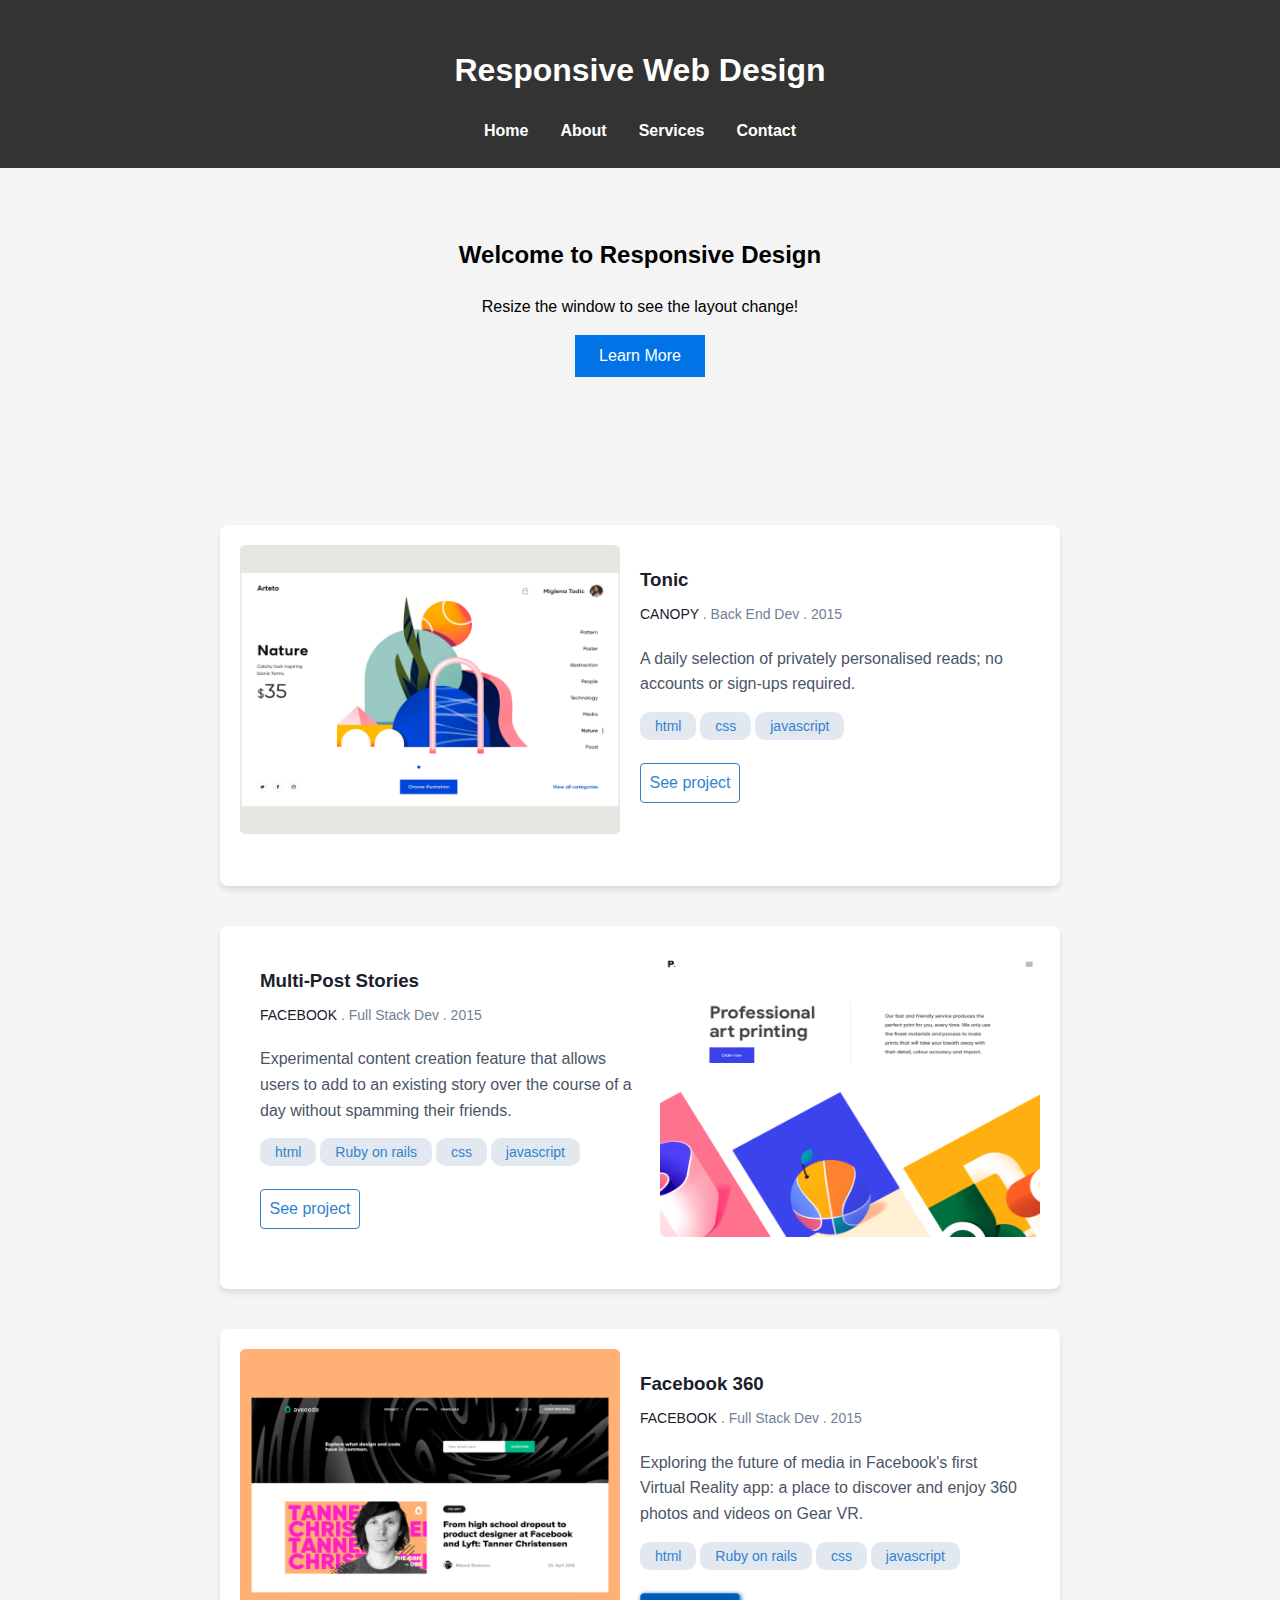
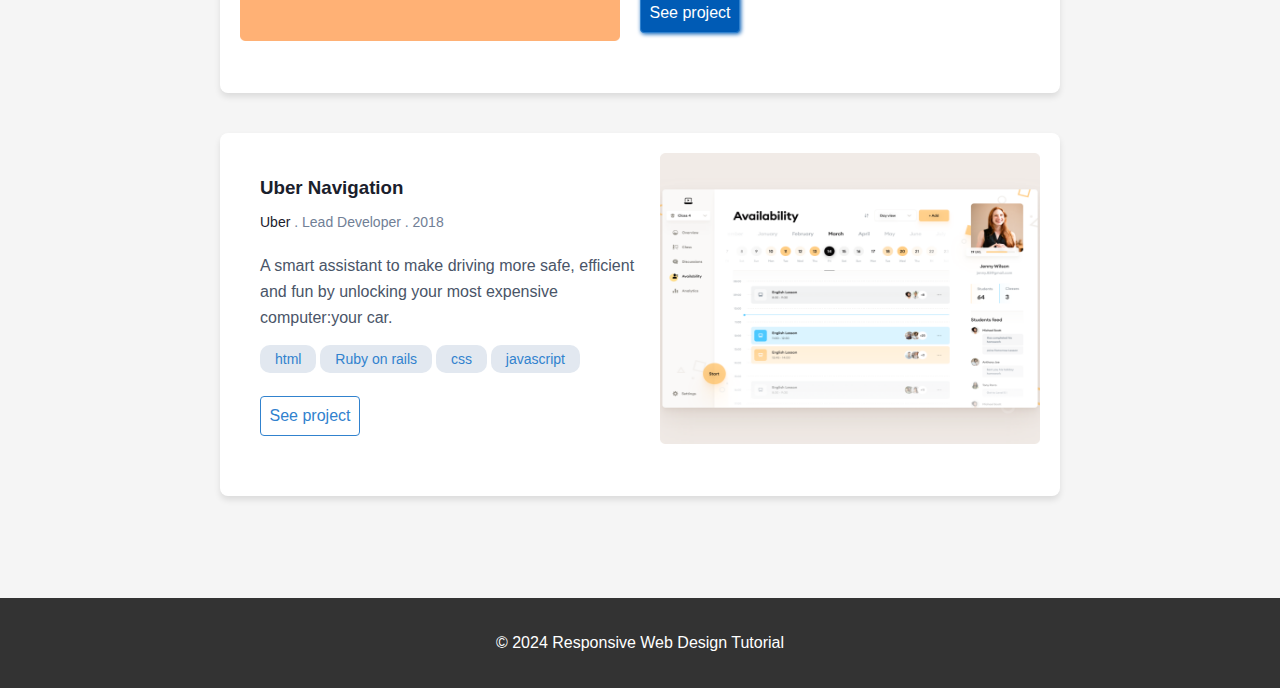
<file: index.html>
<!DOCTYPE html>
<html lang="en">
<head>
  <meta charset="UTF-8">
  <meta name="viewport" content="width=device-width, initial-scale=1.0">
  <title>Responsive Web Design & Pseudo-classes</title>
  <link rel="stylesheet" href="./css/style.css">
</head>
<body>
  <header class="header">
    <div>
      <h1>Responsive Web Design</h1>


    </div>
    <nav class="nav">
      <ul>
        <li><a href="#home">Home</a></li>
        <li><a href="#about">About</a></li>
        <li><a href="#services">Services</a></li>
        <li><a href="#contact">Contact</a></li>
      </ul>
    </nav>
  </header>
  
  <section class="hero">
    <h2>Welcome to Responsive Design</h2>
    <p>Resize the window to see the layout change!</p>
    <button class="cta-button">Learn More</button>
  </section>

  <section class="cards">
    <div class="card">
        <div class="card-image">
          <img src="./assets/orange-project.png" alt="picture" width="70%" height="90%">
        </div>
        <div class="card-content">
          <h3 class="title">Tonic</h3>
          <p class="subtitle"><span style="color: #1a202c;">CANOPY</span> . Back End Dev . 2015</p>
          <p class="description">A daily selection of privately personalised reads; no accounts or sign-ups required.</p>
          <div class="tags">
            <span class="tag">html</span>
            <span class="tag">css</span>
            <span class="tag">javascript</span>
          </div>
          <button class="button">See project</button>
        </div>
     </div>
    
    <div class="card">
      <div class="card-content">
        <h3 class="title">Multi-Post Stories</h3>
        <p class="subtitle"><span style="color: #1a202c;">FACEBOOK</span> . Full Stack Dev . 2015</p>
        <p class="description">Experimental content creation feature that allows users to add to an existing story over the course of a day without spamming their friends.</p>
      <div class="tags">
        <span class="tag">html</span>
        <span class="tag">Ruby on rails</span>
        <span class="tag">css</span>
        <span class="tag">javascript</span>
      </div>
      <button class="button">See project</button>
      </div>
      <div class="card-image">
        <img src="./assets/colorful.png" alt="picture" width="50%" height="90%">
      </div>
    </div>
      
      <div class="card">
        <div class="card-image">
          <img src="./assets/Snapshoot Portfolio.png" alt="picture" width="50%" height="90%">
        </div>
        <div class="card-content">
          <h3 class="title">Facebook 360</h3>
          <p class="subtitle"><span style="color: #1a202c;">FACEBOOK</span> . Full Stack Dev . 2015</p>
          <p class="description">Exploring the future of media in Facebook's first Virtual Reality app: a place to discover and enjoy 360 photos and videos on Gear VR.</p>
          <div class="tags">
            <span class="tag">html</span>
            <span class="tag">Ruby on rails</span>
            <span class="tag">css</span>
            <span class="tag">javascript</span>
          </div>
          <button class="butn">See project</button>
          </div>
        </div>

    <div class="card">
      <div class="card-content">
        <h3 class="title">Uber Navigation</h3>
        <p class="subtitle"><span style="color: #1a202c;">Uber</span> . Lead Developer . 2018</p>
        <p class="description">A smart assistant to make driving more safe, efficient and fun by unlocking your most expensive computer:your car.</p>
      <div class="tags">
        <span class="tag">html</span>
        <span class="tag">Ruby on rails</span>
        <span class="tag">css</span>
        <span class="tag">javascript</span>
      </div>
      <button class="button">See project</button>
      </div>
      <div class="card-image">
        <img src="./assets/Multi-post.png" alt="picture" width="50%" height="90%">
      </div>
    </div>
  </section>

  <footer class="footer">
    <p>&copy; 2024 Responsive Web Design Tutorial</p>
  </footer>
</body>
</html>
</file>
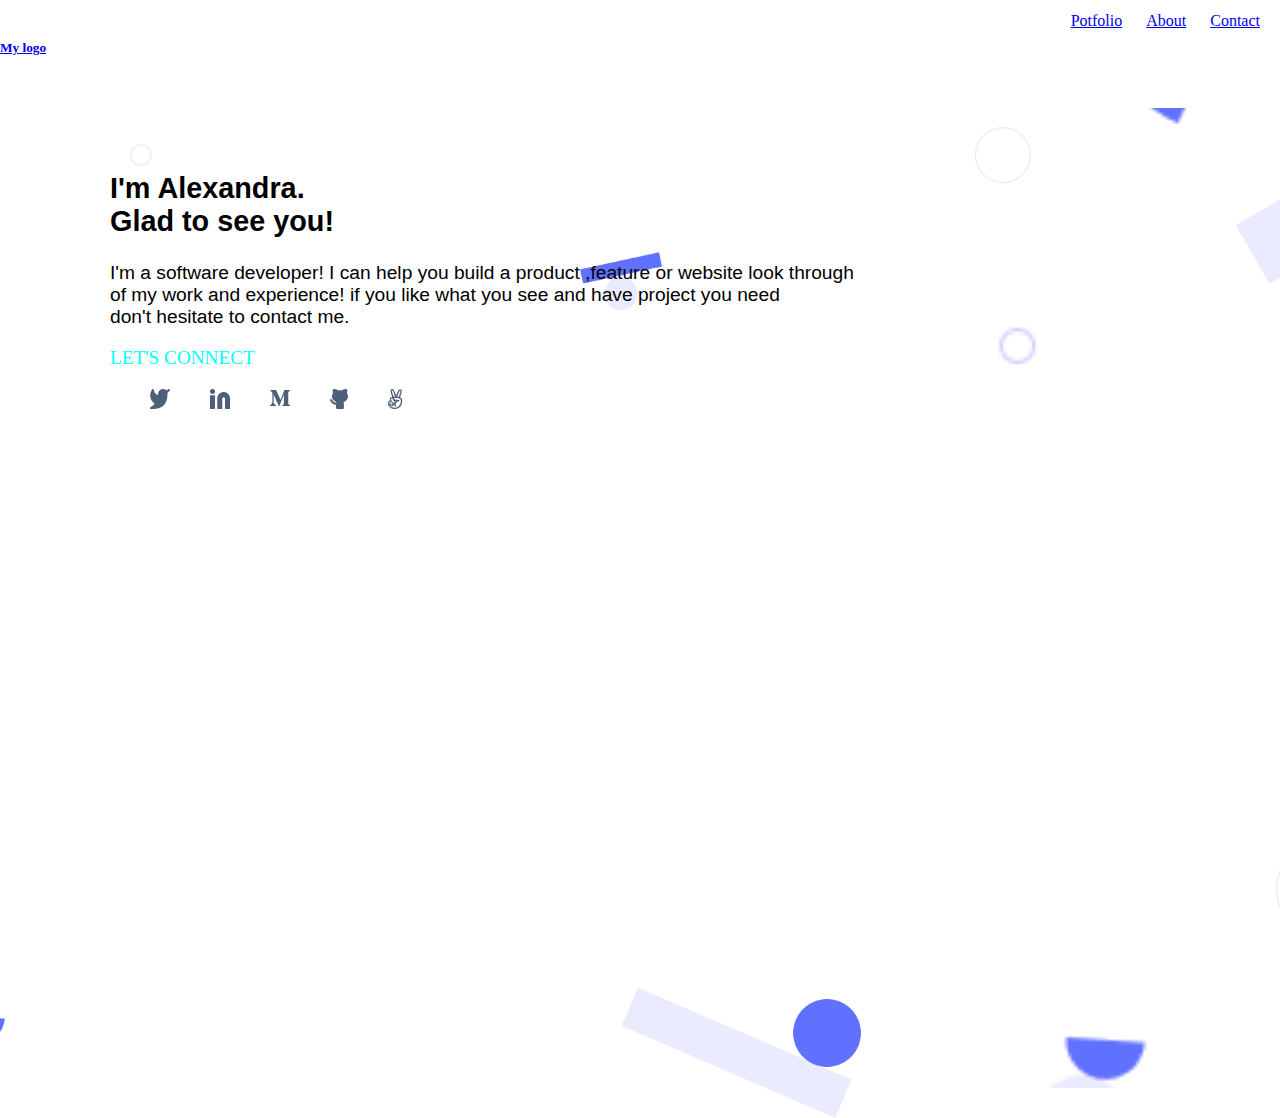
<file: headersection.html>
<!DOCTYPE html>
<html lang="en">
<head>
    <meta charset="UTF-8">
    <meta name="viewport" content="width=device-width, initial-scale=1.0">
    <title>Document</title>
    <link rel="stylesheet" href="headersection.css">
</head>
<body>
    <header>
            <div class="start">
                <div class="logo">
                    <a href="assets/mylogo.png"><h5>My logo</h5></a>
                </div>
                <div class="about">
                    <a href="potfolio">Potfolio</a>
                    <a href="about">About</a>
                    <a href="0707712786">Contact</a><br><br><br>
                
                </div>
            </div>    
            <div class="container">    
                <div class="intro">
                        <div class="writings">
                            <h2>I'm Alexandra.<br>Glad to see you!</h2>
                            <p>I'm a software developer! I can help you build a product ,feature or website look through<br> of my work and experience! if you like what you see and have project you need<br>  don't hesitate to contact me.
                            </p>
                        </div>    
                        <div class="connect">  
                            <p> LET'S CONNECT</p> 

                            <div class="socialmedia">
                                <div class="twitter">
                                    <a href="https://x.com/?lang=en">
                                        <img src="assets/twitter.png" >
                                    </a>
                                </div>

                                <div class="linkdin">
                                    <a href="https://www.linkedin.com/company/login">
                                        <img src="assets/Linkedin icon.png">
                                    </a>
                                </div>

                                <div class="media">
                                    <a href="https://www.ecoreseau.fr/author/lmedia">
                                        <img src="assets/socialIcon.png" >
                                    </a>
                                </div>

                                <div class="github">
                                    <a href="https://github.com/Robert-89">
                                        <img src="assets/git.png" >
                                    </a>

                                </div>
                                <div class="twohand">
                                    <a href="twohand">
                                        <img src="assets/twohandicon.png" >
                                    </a>

                                </div>

                            </div>
                      </div>     
                </div>
               
            </div>      
            
    </header>
</body>
</html>
</file>
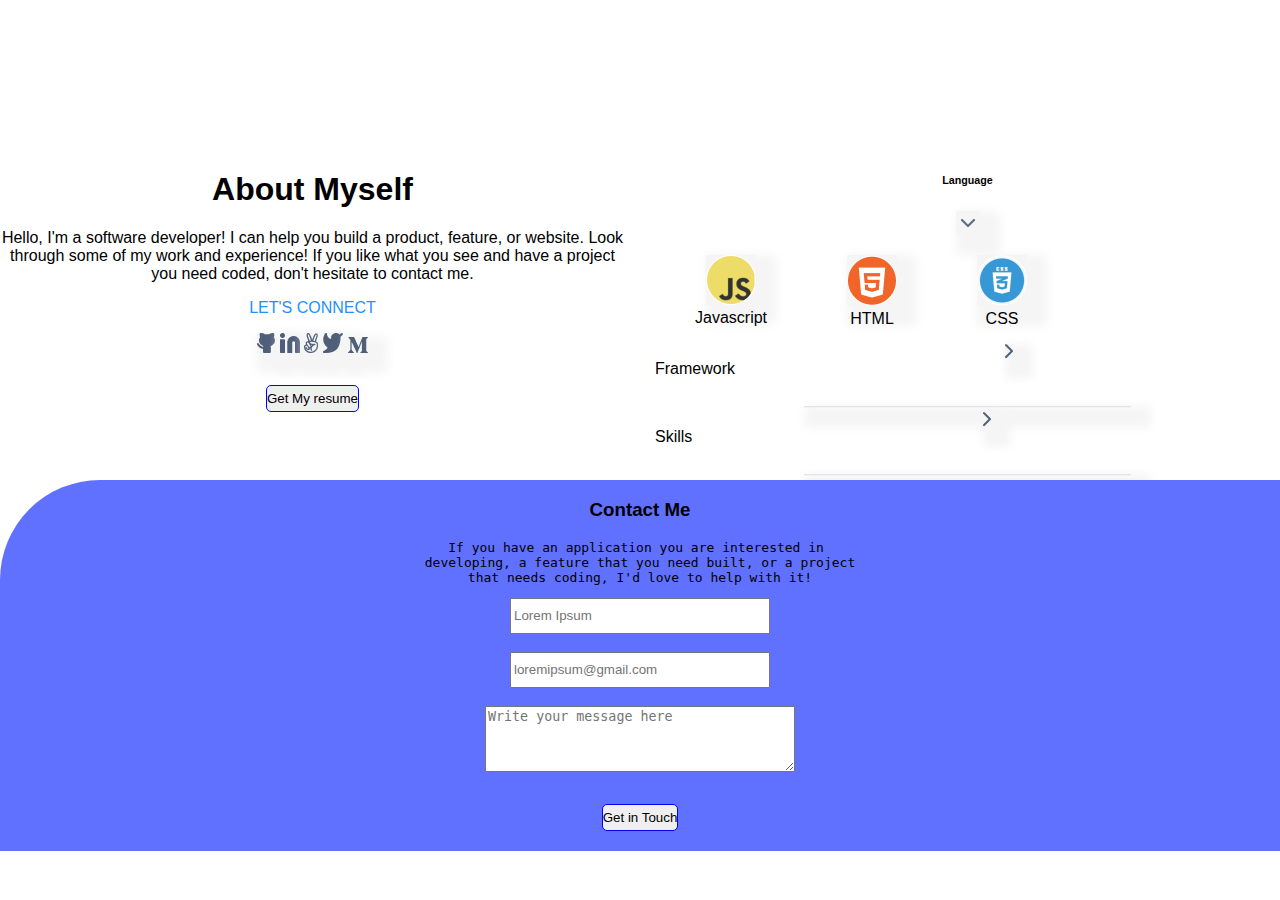
<file: index copy.html>
<!DOCTYPE html>
<html lang="en">
<head>
    <meta charset="UTF-8">
    <meta name="viewport" content="width=device-width, initial-scale=1.0">
    <title>Portfolio</title>
    <link rel="stylesheet" href="style.css">
</head>
<body>
    <div class="container">
        <div class="pre-footer">
            <div class="image">
                <h1>About Myself</h1>
                <p>Hello, I'm a software developer! I can help you build a product, feature, or website. Look through some of my work and experience! If you like what you see and have a project you need coded, don't hesitate to contact me.</p>
                <p  class="let">LET'S CONNECT</p>
                <a href="http://www.github.com"><img src="assets/git.png" alt="GitHub"></a>
                <a href="http://www.linkedin.com"><img src="assets/Linkedin icon.png" alt="LinkedIn"></a>
                <a href="http://www.twohand.com"><img src="assets/twohandicon.png" alt="Twohand"></a>
                <a href="http://www.twitter.com"><img src="assets/twitter.png" alt="Twitter"></a>
                <a href="http://www.socialmedia.com"><img src="assets/socialIcon.png" alt="Social Media"></a>
                <br><br>
                <button> Get My resume</button>
    
            </div>
           
            <div class="programme">
                <div class="lang"><h6>Language</h6><img src="assets/arrowdown.png" alt="Arrow Down"></div>
                    <div class="fig">
                        <figure>
                            <img src="assets/Javascript_ellipse 1.png" >
                            <figcaption>Javascript</figcaption>
                        </figure>      
                        <figure>
                            <img src="assets/html_ellipse 1.png"> 
                            <figcaption>HTML</figcaption>
                        </figure>    
                        <figure>
                            <img src="assets/cssecllipse.png">
                            <figcaption>CSS</figcaption>
                        </figure>  
                    </div>
                <div class="frameimage">
                    <div class="frameworks"><p>Framework</p></div>
                    <div class="fimage"><img src="assets/arrowright.png" alt="Arrow Right"></div>
                </div>
                <img src="assets/Separator Bottom.png" >
               
                    
                <div class="skillimage">
                    <div class="skills"><p>Skills</p></div>
                    <div class="simage"><img src="assets/arrowright.png" alt="Arrow Right"></div>
                </div>
                <img src="assets/Separator Bottom.png" > 
    
                
            </div>
        </div>
        <footer>
             <h3>Contact Me</h3>
                <pre>If you have an application you are interested in <br> developing, a feature that you need built, or a project <br>that needs coding, I'd love to help with it!</pre>
                <form>
                    <input type="text" placeholder="Lorem Ipsum"><br><br>
                    <input type="email" placeholder="loremipsum@gmail.com"><br><br>
                    <textarea placeholder="Write your message here" rows="4" cols="36.5"></textarea><br><br>
                    <button type="submit">Get in Touch</button>
                </form>
        </footer>

    </div>
</body>
</html>
</file>
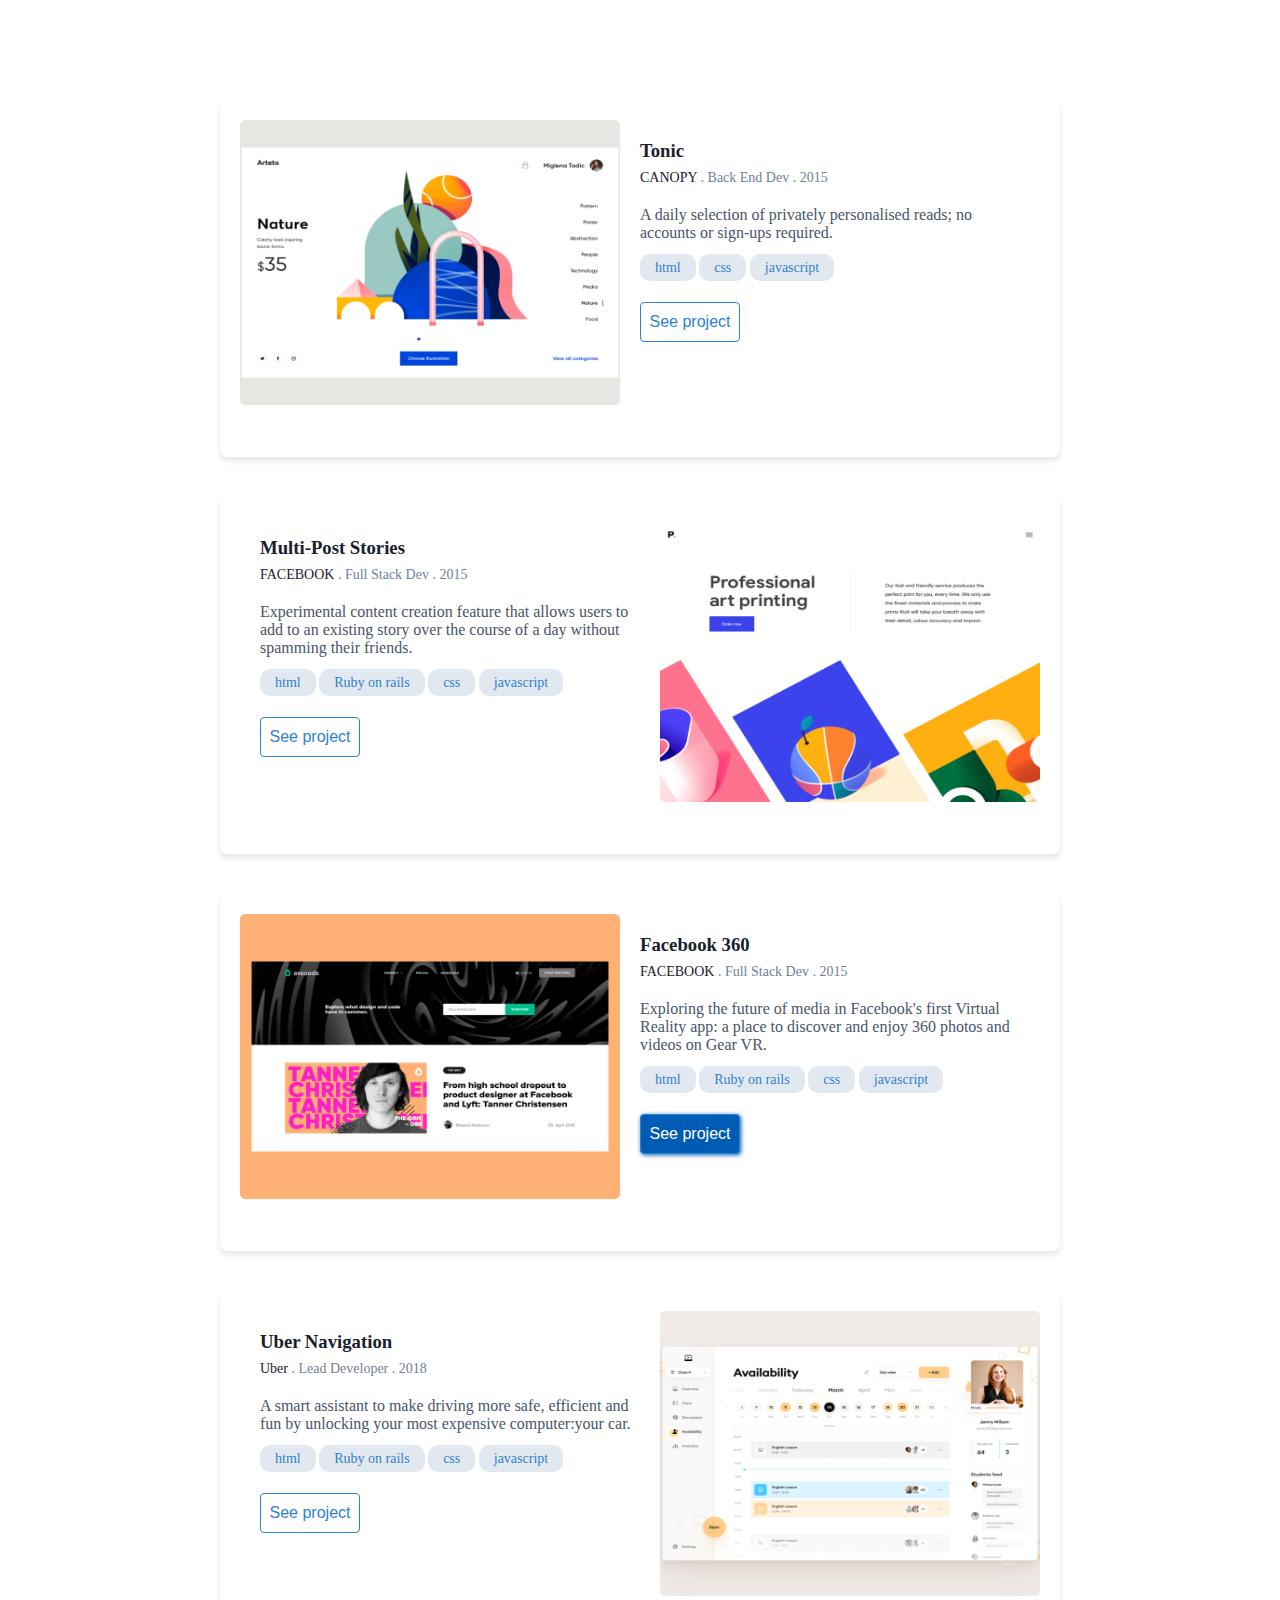
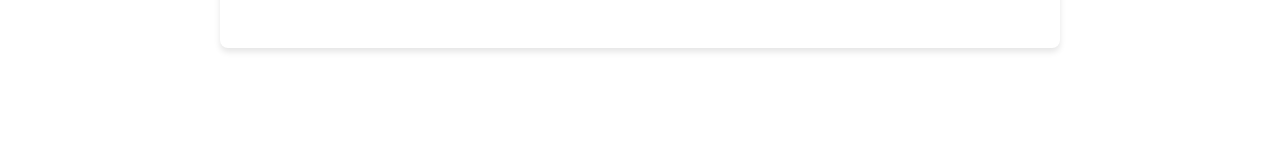
<file: project.html>
<!DOCTYPE html>
<html lang="en">
<head>
    <meta charset="UTF-8">
    <meta name="viewport" content="width=device-width, initial-scale=1.0">
    <title>Document</title>
    <link rel="stylesheet" href="project.css">
</head>
<body>
    <section class="cards">
        <div class="card">
            <div class="card-image">
              <img src="./assets/orange-project.png" alt="picture" width="70%" height="90%">
            </div>
            <div class="card-content">
              <h3 class="title">Tonic</h3>
              <p class="subtitle"><span style="color: #1a202c;">CANOPY</span> . Back End Dev . 2015</p>
              <p class="description">A daily selection of privately personalised reads; no accounts or sign-ups required.</p>
              <div class="tags">
                <span class="tag">html</span>
                <span class="tag">css</span>
                <span class="tag">javascript</span>
              </div>
              <button class="button">See project</button>
            </div>
         </div>
        
        <div class="card">
          <div class="card-content">
            <h3 class="title">Multi-Post Stories</h3>
            <p class="subtitle"><span style="color: #1a202c;">FACEBOOK</span> . Full Stack Dev . 2015</p>
            <p class="description">Experimental content creation feature that allows users to add to an existing story over the course of a day without spamming their friends.</p>
          <div class="tags">
            <span class="tag">html</span>
            <span class="tag">Ruby on rails</span>
            <span class="tag">css</span>
            <span class="tag">javascript</span>
          </div>
          <button class="button">See project</button>
          </div>
          <div class="card-image">
            <img src="./assets/colorful.png" alt="picture" width="50%" height="90%">
          </div>
        </div>
          
          <div class="card">
            <div class="card-image">
              <img src="./assets/Snapshoot Portfolio.png" alt="picture" width="50%" height="90%">
            </div>
            <div class="card-content">
              <h3 class="title">Facebook 360</h3>
              <p class="subtitle"><span style="color: #1a202c;">FACEBOOK</span> . Full Stack Dev . 2015</p>
              <p class="description">Exploring the future of media in Facebook's first Virtual Reality app: a place to discover and enjoy 360 photos and videos on Gear VR.</p>
              <div class="tags">
                <span class="tag">html</span>
                <span class="tag">Ruby on rails</span>
                <span class="tag">css</span>
                <span class="tag">javascript</span>
              </div>
              <button class="butn">See project</button>
              </div>
            </div>
    
        <div class="card">
          <div class="card-content">
            <h3 class="title">Uber Navigation</h3>
            <p class="subtitle"><span style="color: #1a202c;">Uber</span> . Lead Developer . 2018</p>
            <p class="description">A smart assistant to make driving more safe, efficient and fun by unlocking your most expensive computer:your car.</p>
          <div class="tags">
            <span class="tag">html</span>
            <span class="tag">Ruby on rails</span>
            <span class="tag">css</span>
            <span class="tag">javascript</span>
          </div>
          <button class="button">See project</button>
          </div>
          <div class="card-image">
            <img src="./assets/Multi-post.png" alt="picture" width="50%" height="90%">
          </div>
        </div>
    </section>
    
</body>
</html>
</file>
<file: css/style.css>
/* General Styles */
body {
    font-family: Arial, sans-serif;
    margin: 0;
    padding: 0;
    line-height: 1.6;
    background-color: whitesmoke;
  }
  
  header {
    background: #0073e6;
    color: #fff;
    padding: 1rem;
    text-align: center;
    display: flex;
    flex-direction: column;
    justify-content: center;
    align-items: center;
  }

  h1 {
    text-align: center;
  }
  
  .nav ul {
    list-style: none;
    padding: 0;
    margin: 0;
    display: flex;
    justify-content: center;
  }
  
  .nav li {
    margin: 0 1rem;
  }
  
  .nav a {
    color: #fff;
    text-decoration: none;
    font-weight: bold;
  }
  
  /* Pseudo-classes */
  .nav a:hover {
    color: #ffcc00;
  }
  
  .nav a:focus {
    outline: 2px dashed #ffcc00;
  }
  
  .hero {
    text-align: center;
    padding: 2rem 1rem;
    background: #f4f4f4;
  }
  
  .cta-button {
    background: #0073e6;
    color: white;
    border: none;
    padding: 0.75rem 1.5rem;
    cursor: pointer;
    font-size: 1rem;
  }
  
  .cta-button:hover {
    background: #005bb5;
  }
  
  .cards {
    padding: 30px;
    margin: 30px;
  }
  
  .card {
    display: flex;
   background-color: #fff;
  padding: 20px;
  border-radius: 8px;
  box-shadow: 0 4px 6px rgba(0, 0, 0, 0.1);
  text-align: center;
  margin: 40px auto;
  width: 90%;
  max-width: 800px;
  overflow: hidden;
  }

  .card-image{
    flex: 1;
    width: 70%;
    height: auto;
    object-fit: cover; /* search*/
    background-size: cover;
    background-position: center;
  }
  .card-image img{
    width: 100%;
  }

  .card-content{
    padding: 20px;
    flex: 1; /* search*/
    display: flex;
    flex-direction: column;
    justify-content: flex-start;
    text-align: left;
    flex-wrap: wrap;
  }

  .title{
    margin: 0;
    color: #1a202c;
  }

  .subtitle{
    font-size: 14px;
    color: #718096;
    margin: 8px 0;
  }

  .description{
    font-size: 16px;
    color: #4a5568;
    margin: 12px 0;
  }

  .tags{
    font-size: 14px;
    padding: 6px 0px;
  }
  .tag{
    background-color: #e2e8f0;
    border-radius: 10px;
    color: #3182ce;
    padding: 6px 15px;
    margin: 20px 0;
  }

  .button{
    border: 1.2px solid #3182ce;
    color: #3182ce;
    margin: 20px 0;
    padding: 10px 2px;
    border-radius: 4px;
    cursor: pointer;
    font-size: 16px;
   width: 100px;
   background-color: white;
  }
  .butn{
    border: 1.2px solid #3182ce;
    color: white;
    margin: 20px 0;
    padding: 10px 2px;
    border-radius: 4px;
    cursor: pointer;
    font-size: 16px;
   width: 100px;
   background-color: #005bb5;
   box-shadow: 1px 1px 4px #005bb5;
  }
  
  .card:hover {
    border: 2px dotted  #3182ce;
    box-shadow: 0 4px 10px rgba(0, 0, 0, 0.2);
  }

  
  .footer {
    text-align: center;
    background: #333;
    color: #fff;
    padding: 1rem 0;
    margin-top: 2rem;
  }


  
  
  /* Responsive Design: Mobile-first Breakpoints */
  @media (min-width: 480px) {

    .cards {
      gap: 1.5rem;
    }

  }
  

  @media (min-width: 768px) {
    .hero {
      padding: 3rem;
    }

    header {
        background-color: green;
    }
  
    .cards {
      gap: 2rem;
      justify-content: space-between;
      flex-direction: row;
    }
  
    .card {
      width: calc(33.333% - 2rem);
    }
  }
  
  @media (min-width: 1024px) {
    header {
      padding: 1.5rem 2rem;
      background-color: #333;
    }
  
    .nav ul {
      justify-content: flex-start;
    }

    .card{
     width: 100%; 
    }
  }
</file>
<file: headersection.css>
html,body{
    margin: 0;
    padding: 0;
}
.start{
    display: flex;
    justify-content: space-between;
    align-items: center;
   
}
a{
    
    text-align: left;
    padding-left: 20px;
    
    
    
}
.about{
    text-align: right;
    padding-right: 20px;
}
.container{
    display: flex;
    padding: 56px -12px;
    gap: 142px;
    background-image: url('assets/backgroundImage.png');
    min-height: 100vh;
    background-size: cover;
    background-position: center;
    flex-direction: column;
    max-width: 100%;
    height: auto;
}
.intro{
  
    flex: 1 1 auto;
    text-align: left;
    margin: 30px;
    padding: 100px 70px;
    border: 0px solid black;
    font-size: 1rem;
}
.writings{
    font-family: 'Gill Sans', 'Gill Sans MT', Calibri, 'Trebuchet MS', sans-serif;
}
@media only screen and (min-width:600px) {
    .intro{
        flex: 1 1 auto;
        font-size: 1.2rem;
        padding: 40px 80px;
        background-image:url('assets/header-shapes mobile.png') ;
        min-height: 100vh;
        background-size: cover;
        background-position: center;
    }
    
}
@media(min-width:1440px){
    .intro{
        flex: 1 1 auto;
        font-size: 1.5rem;
        padding: 56px 120px;
    }
}
.connect{
    color: aqua;
    

}
.socialmedia{ 
    display: flex;
    flex-direction: row;
    padding: 0px 10px;
}
.twitter, .linkdin, .media, .github, .twohand {
     padding: 0 10px;
 }
</file>
<file: style.css>
html, body {
    font-family: Arial, sans-serif;
    display: flex;
    justify-content: center;
    align-items: center; 
    height: 100vh; margin: 0;
}
.container{
    display: flex;
    flex-direction: column; 
    align-items: center; 
     padding: 100px 0px 0px;
    width: 100%;
}
.pre-footer{
    display: flex;
    gap: 30px;
    color: black;
    flex-direction: row;
    padding: 0px; 
    border-radius: 5px;
    text-align: center; 
    width: 100%;
}


.frameimage{
    display: grid;
    grid-template-columns: auto 1fr;
    gap: 2px;
    padding: 0px;
}
.skillimage{
    display: grid;
    grid-template-columns: auto 1fr;
    gap: 2px;
    padding: 0px;
}
h3{
    text-align: center;
}
pre{
    text-align: center;
}

footer {
    
    background-image: url('assets/Contact me.png'); 
    background-size: cover;
    background-position: center; 
    background-repeat: no-repeat; 
    color: black;
    width: 100%;
    border-top-left-radius: 100px;
    
    
 }
 .image{
    width: 50%;
 }
 .programme{
    width: 50%;
    align-items: left;

 }
 .fig{
    display: flex;
    flex-direction: row;
    justify-content: left;
    padding: -56px;
 }
 a{
    text-align: left;
 }
form{
    margin: auto;
    text-align: center;
   
    margin: 10px;
}
input{
   
    width: 20%;
    height: 30px;
}
button{
    border-radius: 5px;
    border: 1px solid white;
}
.tag{
    padding: -50px;
}
img{
    box-shadow: 10px 10px 10px 10px whitesmoke;
    background-color: whitesmoke;
}
@media (max-width: 768px) { 
    .pre-footer { flex-direction: column;
        gap: 20px; 
        text-align: center;
    }
}
 @media (max-width: 480px) { 
    .container {
         padding: 50px 10px 0;
    }
    footer { 
        border-top-left-radius: 50px;
        padding: 10px; 
    }
 }
 .let {
    color: dodgerblue;
 }
    button {
        border: 1px solid blue;
        padding: 5px 0px ;
        margin: 10px;
    }
</file>
<file: project.css>
.cards {
    padding: 30px;
    margin: 30px;
  }
  
  .card {
    display: flex;
   background-color: #fff;
  padding: 20px;
  border-radius: 8px;
  box-shadow: 0 4px 6px rgba(0, 0, 0, 0.1);
  text-align: center;
  margin: 40px auto;
  width: 90%;
  max-width: 800px;
  overflow: hidden;
  }

  .card-image{
    flex: 1;
    width: 70%;
    height: auto;
    object-fit: cover; /* search*/
    background-size: cover;
    background-position: center;
  }
  .card-image img{
    width: 100%;
  }

  .card-content{
    padding: 20px;
    flex: 1; /* search*/
    display: flex;
    flex-direction: column;
    justify-content: flex-start;
    text-align: left;
    flex-wrap: wrap;
  }

  .title{
    margin: 0;
    color: #1a202c;
  }

  .subtitle{
    font-size: 14px;
    color: #718096;
    margin: 8px 0;
  }

  .description{
    font-size: 16px;
    color: #4a5568;
    margin: 12px 0;
  }

  .tags{
    font-size: 14px;
    padding: 6px 0px;
  }
  .tag{
    background-color: #e2e8f0;
    border-radius: 10px;
    color: #3182ce;
    padding: 6px 15px;
    margin: 20px 0;
  }

  .button{
    border: 1.2px solid #3182ce;
    color: #3182ce;
    margin: 20px 0;
    padding: 10px 2px;
    border-radius: 4px;
    cursor: pointer;
    font-size: 16px;
   width: 100px;
   background-color: white;
  }
  .butn{
    border: 1.2px solid #3182ce;
    color: white;
    margin: 20px 0;
    padding: 10px 2px;
    border-radius: 4px;
    cursor: pointer;
    font-size: 16px;
   width: 100px;
   background-color: #005bb5;
   box-shadow: 1px 1px 4px #005bb5;
  }
  
  .card:hover {
    border: 2px dotted  #3182ce;
    box-shadow: 0 4px 10px rgba(0, 0, 0, 0.2);
  }
  
  /* Responsive Design: Mobile-first Breakpoints */
  @media (min-width: 480px) {

    .cards {
      gap: 1.5rem;
    }

  }
  

  @media (min-width: 768px) {
  
    .cards {
      gap: 2rem;
      justify-content: space-between;
      flex-direction: row;
    }
  
    .card {
      width: calc(33.333% - 2rem);
    }
  }
  
  @media (min-width: 1024px) {

    .card{
     width: 100%; 
    }
  }
</file>
